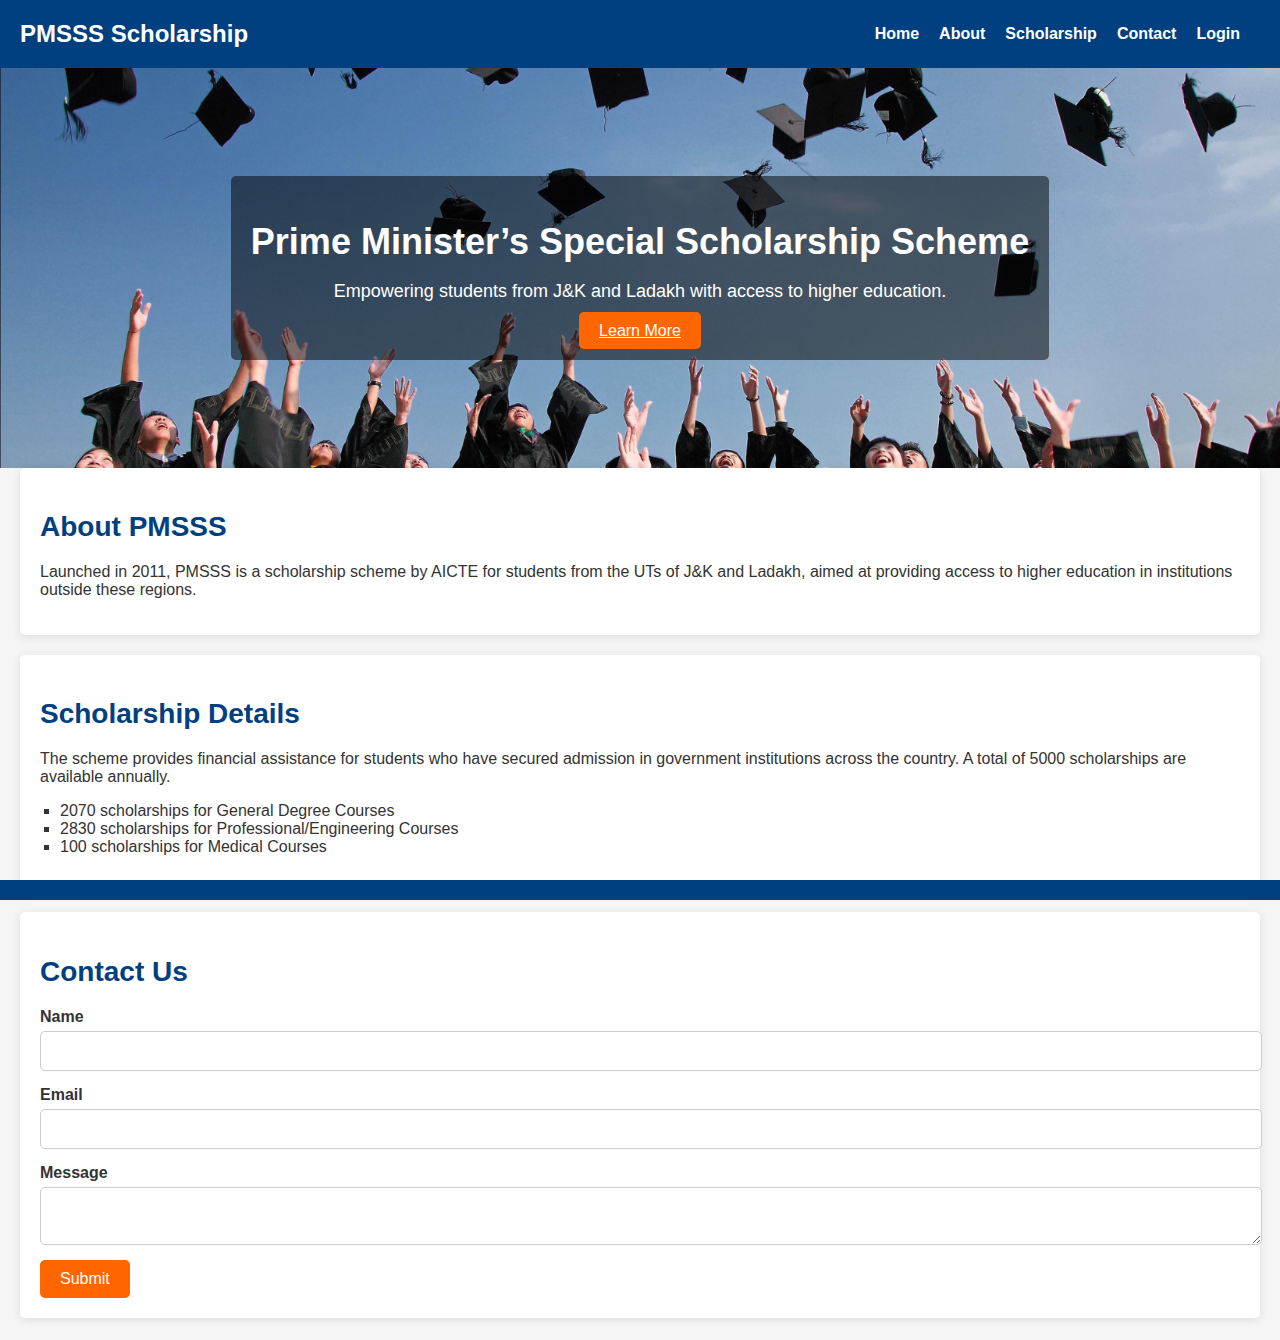
<file: index.html>
<!DOCTYPE html>
<html lang="en">
<head>
    <meta charset="UTF-8">
    <meta name="viewport" content="width=device-width, initial-scale=1.0">
    <title>PMSSS Scholarship Portal</title>
    <link rel="stylesheet" href="style.css">
</head>
<body>
    <header>
        <div class="logo">PMSSS Scholarship</div>
        <nav>
            <ul>
                <li><a href="#home">Home</a></li>
                <li><a href="#about">About</a></li>
                <li><a href="#scholarship">Scholarship</a></li>
                <li><a href="#contact">Contact</a></li>
                <li><a href="login.html">Login</a></li>            
            </ul>
        </nav>
    </header>

    <section id="home">
        <div class="hero">
            <div class="hero-text">
                <h1>Prime Minister’s Special Scholarship Scheme</h1>
                <p>Empowering students from J&K and Ladakh with access to higher education.</p>
                <a href=rates.html class="btn-primary">Learn More</a>
            </div>
        </div>
    </section>

    <section id="about">
        <div class="container">
           
            <h2>About PMSSS</h2>
            <p>Launched in 2011, PMSSS is a scholarship scheme by AICTE for students from the UTs of J&K and Ladakh, aimed at providing access to higher education in institutions outside these regions.</p>
        </div>
    </section>

    <section id="scholarship">
        <div class="container">
            <h2>Scholarship Details</h2>
            <p>The scheme provides financial assistance for students who have secured admission in government institutions across the country. A total of 5000 scholarships are available annually.</p>
            <ul>
                <li>2070 scholarships for General Degree Courses</li>
                <li>2830 scholarships for Professional/Engineering Courses</li>
                <li>100 scholarships for Medical Courses</li>
            </ul>
        </div>
    </section>

    <section id="contact">
        <div class="container">
            <h2>Contact Us</h2>
            <form>
                <label for="name">Name</label>
                <input type="text" id="name" name="name" required>

                <label for="email">Email</label>
                <input type="email" id="email" name="email" required>

                <label for="message">Message</label>
                <textarea id="message" name="message" required></textarea>

                <button type="submit" class="btn-primary">Submit</button>
            </form>
        </div>
    </section>

    <footer>
</file>
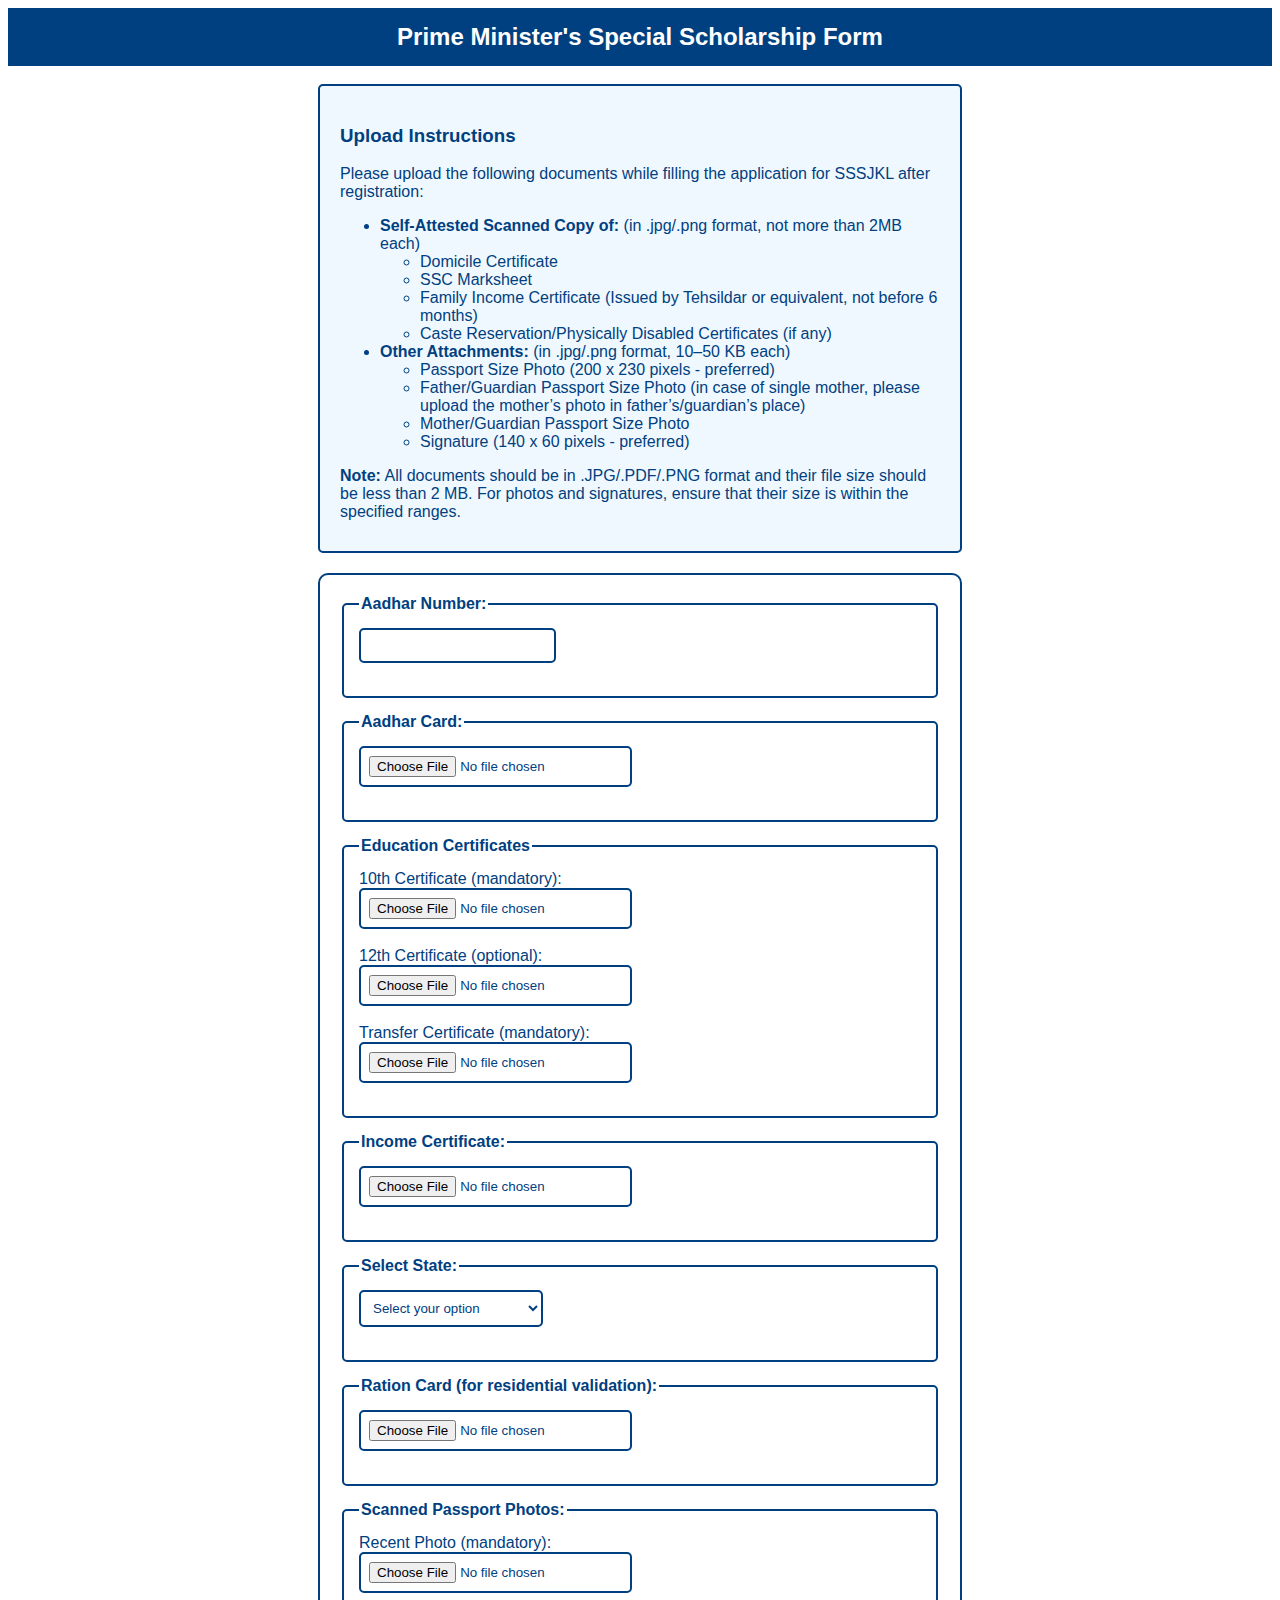
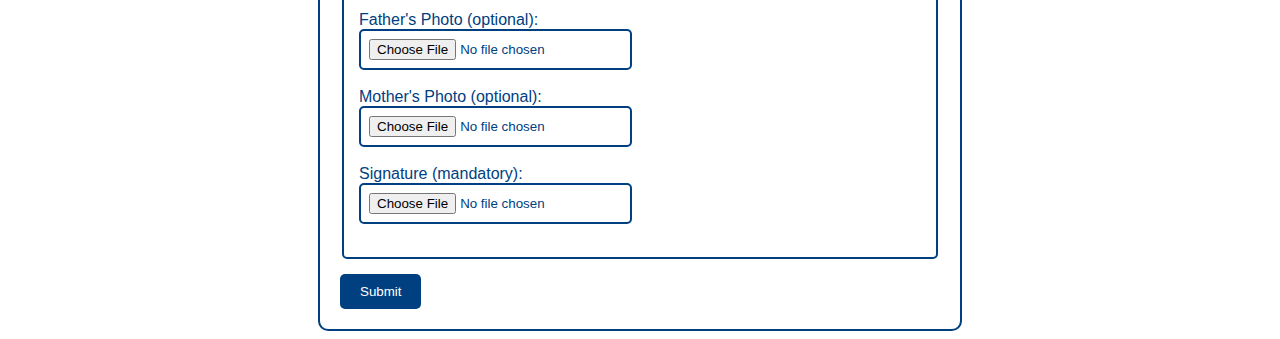
<file: Application.html>
<!DOCTYPE html>
<html lang="en">
<head>
    <meta charset="UTF-8">
    <meta name="viewport" content="width=device-width, initial-scale=1.0">
    <title>Scholarship Application Form</title>
    <style>
        /* General Background and Text Styling */
        body {
            background-color: white; /* White background */
            color: #004080; /* Blue text */
            font-family: Arial, sans-serif;
        }

        /* Styling for Input and Select Elements */
        input[type="text"],
        input[type="file"],
        select {
            border: 2px solid #004080; /* Blue border */
            border-radius: 5px;
            padding: 8px;
            box-sizing: border-box;
            background-color: white; /* White background for input fields */
            color: #004080; /* Blue text inside input fields */
        }

        /* Submit Button Styling */
        input[type="submit"] {
            background-color: #004080; /* Blue background for submit button */
            color: white; /* White text on the button */
            padding: 10px 20px;
            border: none;
            border-radius: 5px;
            cursor: pointer;
        }

        input[type="submit"]:hover {
            background-color: #003366; /* Darker blue on hover */
        }

        /* Styling for Fieldsets */
        fieldset {
            border: 2px solid #004080; /* Blue border for fieldsets */
            border-radius: 5px;
            padding: 15px;
            margin-bottom: 15px;
        }

        legend {
            color: #004080; /* Blue text for legends */
            font-weight: bold;
        }

        /* Header Strip */
        .header-strip {
            background-color: #004080; /* Blue background for header */
            padding: 15px;
            text-align: center;
            color: white; /* White text in header */
        }

        .header-strip h2 {
            margin: 0;
            font-size: 24px;
        }

        /* Centering the Form */
        form {
            max-width: 600px;
            margin: auto;
            padding: 20px;
            background-color: white; /* White form background */
            border-radius: 10px;
            border: 2px solid #004080; /* Blue border for the form */
        }

        /* Instructions Section */
        .instructions {
            max-width: 600px;
            margin: auto;
            padding: 20px;
            background-color: #f0f8ff; /* Light blue background for instructions */
            border: 2px solid #004080; /* Blue border for instructions */
            border-radius: 5px;
            margin-bottom: 20px;
        }

        .instructions h3 {
            color: #004080;
        }

        .instructions p {
            margin: 10px 0;
        }
    </style>
    <script>
        function validateFileSize(input) {
            const allowedExtensions = /(\.jpg|\.jpeg|\.png|\.pdf)$/i;
            const maxSize = 2 * 1024 * 1024; // 2 MB
            const files = input.files;

            for (let i = 0; i < files.length; i++) {
                const file = files[i];

                if (!allowedExtensions.exec(file.name)) {
                    alert('Invalid file type. Only .JPG, .JPEG, .PNG, .PDF are allowed.');
                    input.value = ''; // Clear the input
                    return false;
                }

                if (file.size > maxSize) {
                    alert('File size must be less than 2 MB.');
                    input.value = ''; // Clear the input
                    return false;
                }
            }
            return true;
        }

        function validatePhotoSignatureSize(input) {
            const maxSizeSmall = 50 * 1024; // 50 KB
            const maxSizeLarge = 2 * 1024 * 1024; // 2 MB
            const file = input.files[0];
            const id = input.id;

            if (id === 'recent_photo' || id === 'father_photo' || id === 'mother_photo' || id === 'signature') {
                if (file.size > maxSizeLarge) {
                    alert('File size must be less than 2 MB.');
                    input.value = ''; // Clear the input
                    return false;
                }

                // Specific checks for photo and signature
                if (id === 'recent_photo' || id === 'father_photo' || id === 'mother_photo') {
                    if (file.size > maxSizeSmall) {
                        alert('Passport size photo should be between 10–50 KB.');
                        input.value = ''; // Clear the input
                        return false;
                    }
                }

                if (id === 'signature') {
                    if (file.size > maxSizeSmall) {
                        alert('Signature size should be between 10–50 KB.');
                        input.value = ''; // Clear the input
                        return false;
                    }
                }
            }
            return true;
        }
    </script>
</head>
<body>

    <!-- Header with Blue Strip -->
    <div class="header-strip">
        <h2>Prime Minister's Special Scholarship Form</h2>
    </div>
<br>
    <!-- Instructions -->
    <div class="instructions">
        <h3>Upload Instructions</h3>
        <p>Please upload the following documents while filling the application for SSSJKL after registration:</p>
        <ul>
            <li><strong>Self-Attested Scanned Copy of:</strong> (in .jpg/.png format, not more than 2MB each)
                <ul>
                    <li>Domicile Certificate</li>
                    <li>SSC Marksheet</li>
                    <li>Family Income Certificate (Issued by Tehsildar or equivalent, not before 6 months)</li>
                    <li>Caste Reservation/Physically Disabled Certificates (if any)</li>
                </ul>
            </li>
            <li><strong>Other Attachments:</strong> (in .jpg/.png format, 10–50 KB each)
                <ul>
                    <li>Passport Size Photo (200 x 230 pixels - preferred)</li>
                    <li>Father/Guardian Passport Size Photo (in case of single mother, please upload the mother’s photo in father’s/guardian’s place)</li>
                    <li>Mother/Guardian Passport Size Photo</li>
                    <li>Signature (140 x 60 pixels - preferred)</li>
                </ul>
            </li>
        </ul>
        <p><strong>Note:</strong> All documents should be in .JPG/.PDF/.PNG format and their file size should be less than 2 MB. For photos and signatures, ensure that their size is within the specified ranges.</p>
    </div>

    <form action="tracker.html" method="get" enctype="multipart/form-data">

        <!-- Aadhar Number -->
        <fieldset>
            <legend>Aadhar Number:</legend>
            <input type="text" id="aadhar" name="aadhar" maxlength="12" required><br><br>
        </fieldset>

        <fieldset>
            <legend>Aadhar Card:</legend>
            <input type="file" id="aadhar_card" name="aadhar_card" accept=".pdf,.jpg,.jpeg,.png" required onchange="validateFileSize(this)"><br><br>
        </fieldset>
        <!-- Education Division -->
        <fieldset>
            <legend>Education Certificates</legend>

            <!-- 10th Certificate -->
            <label for="tenth_certificate">10th Certificate (mandatory):</label><br>
            <input type="file" id="tenth_certificate" name="tenth_certificate" accept=".pdf,.jpg,.jpeg,.png" required onchange="validateFileSize(this)"><br><br>

            <!-- 12th Certificate -->
            <label for="twelfth_certificate">12th Certificate (optional):</label><br>
            <input type="file" id="twelfth_certificate" name="twelfth_certificate" accept=".pdf,.jpg,.jpeg,.png" onchange="validateFileSize(this)"><br><br>

            <!-- Transfer Certificate -->
            <label for="tc_certificate">Transfer Certificate (mandatory):</label><br>
            <input type="file" id="tc_certificate" name="tc_certificate" accept=".pdf,.jpg,.jpeg,.png" required onchange="validateFileSize(this)"><br><br>
        </fieldset>

        <!-- Income Certificate -->
        <fieldset>
            <legend>Income Certificate:</legend>
            <input type="file" id="income_certificate" name="income_certificate" accept=".pdf,.jpg,.jpeg,.png" required onchange="validateFileSize(this)"><br><br>
        </fieldset>

        <!-- Residential State -->
        <fieldset>
            <legend>Select State:</legend>
            <select id="education_level" name="education_level" required>
                <option value="" disabled selected>Select your option</option>
                <option value="Jammu and Kashmir">JAMMU AND KASHMIR</option>
                <option value="Ladakh">LADAKH</option>
            </select><br><br>
        </fieldset>

        <!-- Ration Card -->
        <fieldset>
            <legend>Ration Card (for residential validation):</legend>
            <input type="file" id="ration_card" name="ration_card" accept=".pdf,.jpg,.jpeg,.png" required onchange="validateFileSize(this)"><br><br>
        </fieldset>

        <!-- Scanned Passport Photos -->
        <fieldset>
            <legend>Scanned Passport Photos:</legend>

            <!-- Student's Photo -->
            <label for="recent_photo">Recent Photo (mandatory):</label><br>
            <input type="file" id="recent_photo" name="recent_photo" accept=".jpg,.jpeg,.png" required onchange="validatePhotoSignatureSize(this)"><br><br>

            <!-- Father's Photo -->
            <label for="father_photo">Father's Photo (optional):</label><br>
            <input type="file" id="father_photo" name="father_photo" accept=".jpg,.jpeg,.png" onchange="validatePhotoSignatureSize(this)"><br><br>

            <!-- Mother's Photo -->
            <label for="mother_photo">Mother's Photo (optional):</label><br>
            <input type="file" id="mother_photo" name="mother_photo" accept=".jpg,.jpeg,.png" onchange="validatePhotoSignatureSize(this)"><br><br>

            <!-- Signature -->
            <label for="signature">Signature (mandatory):</label><br>
            <input type="file" id="signature" name="signature" accept=".jpg,.jpeg,.png" required onchange="validatePhotoSignatureSize(this)"><br><br>
        </fieldset>

        <!-- Form Submission -->
        <input type="submit" value="Submit">
    </form>

</body>
</html>
</file>
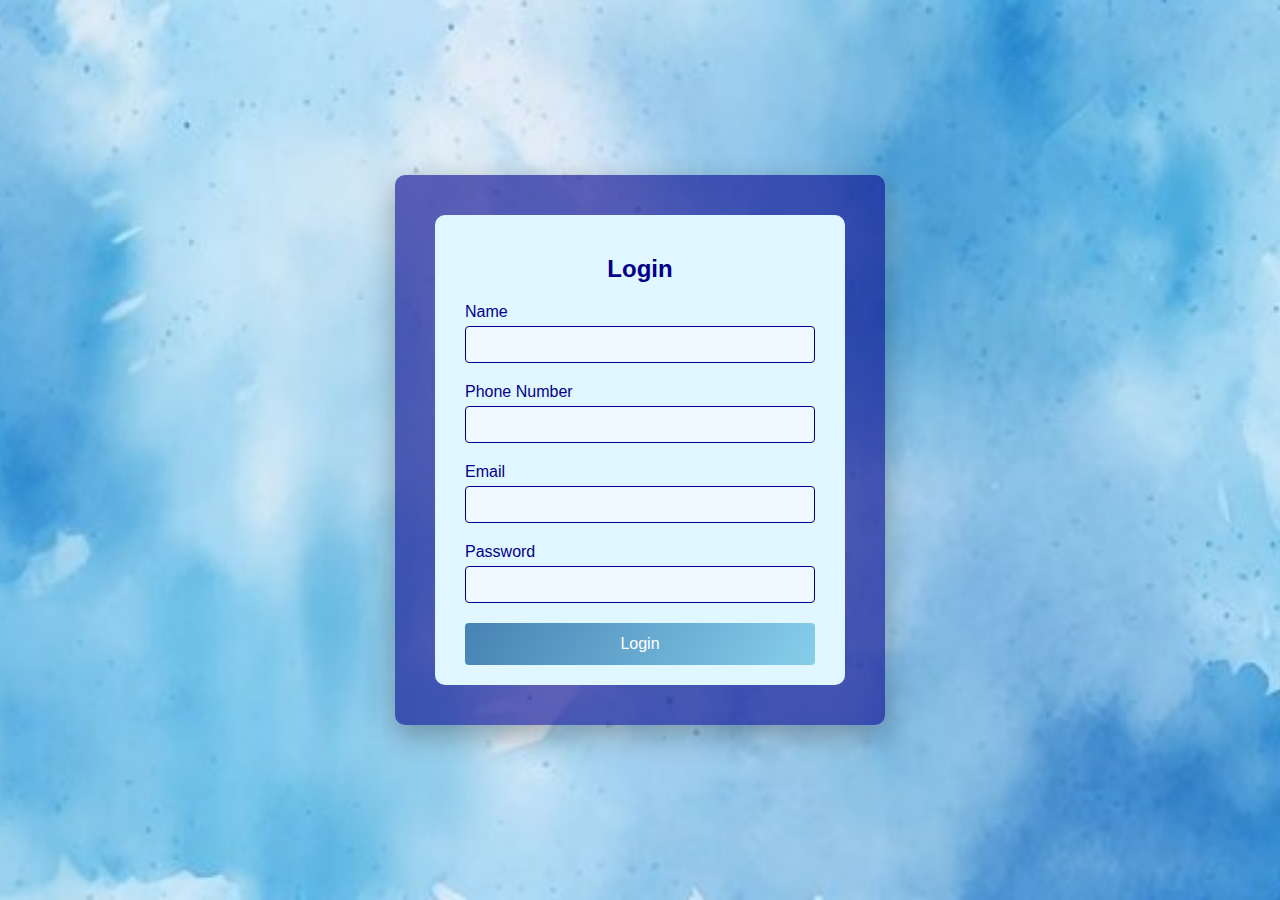
<file: login.html>
<!DOCTYPE html>
<html lang="en">
<head>
    <meta charset="UTF-8">
    <meta name="viewport" content="width=device-width, initial-scale=1.0">
    <title>Login Page</title>
    <link rel="stylesheet" href="lstyle.css">
</head>
<body>
    <div class="login-wrapper">
        <div class="login-container">
            <h2>Login</h2>
            <form id="loginForm">
                <div class="input-group">
                    <label for="name">Name</label>
                    <input type="text" id="name" name="name" required>
                </div>
                <div class="input-group">
                    <label for="phone">Phone Number</label>
                    <input type="tel" id="phone" name="phone" required>
                </div>
                <div class="input-group">
                    <label for="email">Email</label>
                    <input type="email" id="email" name="email" required>
                </div>
                <div class="input-group">
                    <label for="password">Password</label>
                    <input type="password" id="password" name="password" required>
                </div>
                <button type="submit">Login</button>
            </form>
        </div>
    </div>

    <script>
        // This function validates the login form and redirects to the application page
        function validateLogin(event) {
            event.preventDefault();  // Prevent the default form submission
            
            // You can add validation logic here if needed

            // Redirect to the application page
            window.location.href = "application.html";
        }

        // Attach the validateLogin function to the form's submit event
        document.getElementById("loginForm").addEventListener("submit", validateLogin);
    </script>
</body>
</html>
</file>
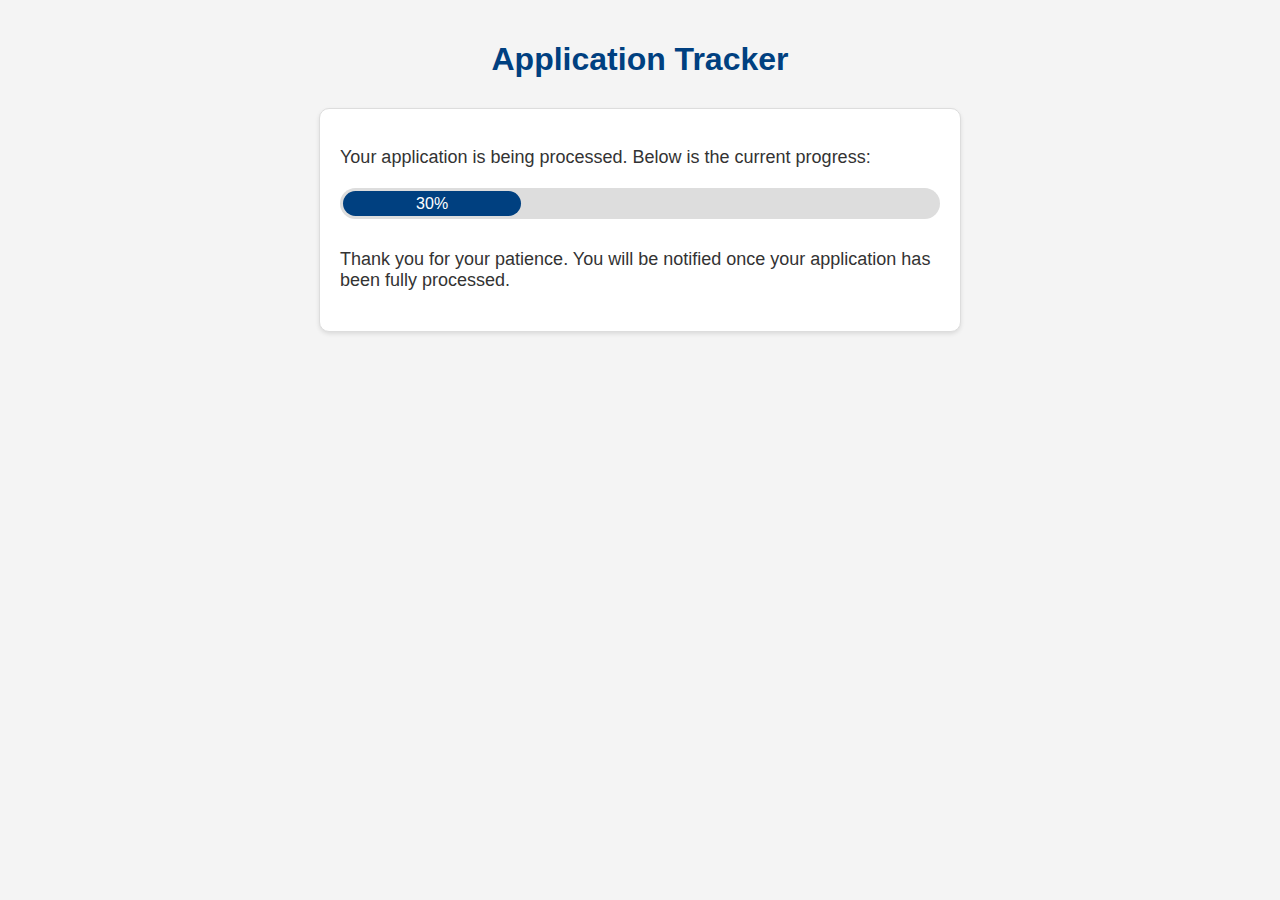
<file: tracker.html>
<!DOCTYPE html>
<html lang="en">
<head>
    <meta charset="UTF-8">
    <meta name="viewport" content="width=device-width, initial-scale=1.0">
    <title>Application Tracker</title>
    <style>
        body {
            font-family: Arial, sans-serif;
            background-color: #f4f4f4;
            color: #333;
            padding: 20px;
            margin: 0;
        }

        h1 {
            color: #004080; /* Blue color for the header */
            text-align: center;
            margin-bottom: 30px;
        }

        .tracker-container {
            max-width: 600px;
            margin: 0 auto;
            padding: 20px;
            background-color: #fff;
            border: 1px solid #ddd;
            border-radius: 10px;
            box-shadow: 0 2px 4px rgba(0, 0, 0, 0.1);
        }

        p {
            font-size: 18px;
            margin-bottom: 20px;
        }

        .progress-bar {
            background-color: #ddd;
            border-radius: 20px;
            padding: 3px;
            margin-bottom: 30px;
        }

        .progress {
            background-color: #004080; /* Blue color for progress bar */
            height: 25px;
            border-radius: 20px;
            width: 30%; /* Example progress percentage */
            color: white;
            text-align: center;
            line-height: 25px;
        }
    </style>
</head>
<body>
    <h1>Application Tracker</h1>
    <div class="tracker-container">
        <p>Your application is being processed. Below is the current progress:</p>
        <div class="progress-bar">
            <div class="progress">30%</div> <!-- Example progress value -->
        </div>
        <p>Thank you for your patience. You will be notified once your application has been fully processed.</p>
    </div>
</body>
</html>
</file>
<file: style.css>
/* General Styles */
body {
    font-family: 'Arial', sans-serif;
    margin: 0;
    padding: 0;
    background-color: #f5f5f5;
    color: #333;
}

header {
    background-color: #004080;
    padding: 20px;
    color: white;
    display: flex;
    justify-content: space-between;
    align-items: center;
    position: sticky;
    top: 0;
    z-index: 1000;
}

header .logo {
    font-size: 24px;
    font-weight: bold;
}

nav ul {
    list-style-type: none;
    margin: 0;
    padding: 0;
    display: flex;
}

nav ul li {
    margin-right: 20px;
}

nav ul li a {
    color: white;
    text-decoration: none;
    font-weight: bold;
}

nav ul li a:hover {
    text-decoration: underline;
}

.hero {
    background-image: url('download.jpg');
    background-size: cover;
    background-position: center;
    height: 400px;
    display: flex;
    align-items: center;
    justify-content: center;
    color: white;
    text-align: center;
}

.hero-text {
    background-color: rgba(0, 0, 0, 0.5);
    padding: 20px;
    border-radius: 5px;
}

.hero h1 {
    font-size: 36px;
    margin-bottom: 10px;
}

.hero p {
    font-size: 18px;
    margin-bottom: 20px;
}

.btn-primary {
    background-color: #ff6600;
    color: white;
    padding: 10px 20px;
    border: none;
    border-radius: 5px;
    cursor: pointer;
    font-size: 16px;
    transition: background-color 0.3s;
}

.btn-primary:hover {
    background-color: #e65c00;
}

.container {
    max-width: 1200px;
    margin: 0 auto;
    padding: 20px;
    background-color: white;
    border-radius: 5px;
    box-shadow: 0px 2px 10px rgba(0, 0, 0, 0.1);
    margin-bottom: 20px;
}

h2 {
    font-size: 28px;
    color: #004080;
    margin-bottom: 20px;
}

ul {
    list-style-type: square;
    padding-left: 20px;
}

form {
    display: flex;
    flex-direction: column;
}

form label {
    margin-bottom: 5px;
    font-weight: bold;
}

form input, form textarea {
    margin-bottom: 15px;
    padding: 10px;
    border-radius: 5px;
    border: 1px solid #ccc;
    font-size: 16px;
    width: 100%;
}

form button {
    align-self: flex-start;
}

footer {
    background-color: #004080;
    color: white;
    text-align: center;
    padding: 10px ;
    position: fixed;
    width: 100%;
    bottom: 0;
}
/* Hero Section */
.hero {
    background-image: url('Graduation.jpg'); /* Use the image as background */
    background-size: cover; /* Cover the entire section */
    background-position: center; /* Center the image */
    height: 400px; /* Adjust the height as needed */
    display: flex;
    align-items: center;
    justify-content: center;
    color: white;
    text-align: center;
}

.hero-text {
    background-color: rgba(0, 0, 0, 0.5); /* Semi-transparent background for readability */
    padding: 20px;
    border-radius: 5px;
}

.hero h1 {
    font-size: 36px;
    margin-bottom: 10px;
}

.hero p {
    font-size: 18px;
    margin-bottom: 20px;
}

.btn-primary {
    background-color: #ff6600;
    color: white;
    padding: 10px 20px;
    border: none;
    border-radius: 5px;
    cursor: pointer;
    font-size: 16px;
    transition: background-color 0.3s;
}

.btn-primary:hover {
    background-color: #e65c00;
}
</file>
<file: lstyle.css>
body {
    font-family: 'Segoe UI', Tahoma, Geneva, Verdana, sans-serif;
    margin: 0;
    padding: 0;
    display: flex;
    justify-content: center;
    align-items: center;
    height: 100vh;
    background: url('blue2.jpg') no-repeat center center/cover;
}

.login-wrapper {
    background: rgba(0, 0, 139, 0.6);
    padding: 40px;
    border-radius: 10px;
    box-shadow: 0 10px 30px rgba(0, 0, 0, 0.3);
}

.login-container {
    background-color: #e0f7ff;
    padding: 20px 30px;
    border-radius: 10px;
    text-align: center;
    width: 350px;
}

h2 {
    margin-bottom: 20px;
    color: #00008b;
}

.input-group {
    margin-bottom: 20px;
    text-align: left;
}

.input-group label {
    display: block;
    margin-bottom: 5px;
    color: #00008b;
}

.input-group input {
    width: 100%;
    padding: 10px;
    border: 1px solid #00008b;
    border-radius: 4px;
    box-sizing: border-box;
    background-color: #f0f8ff;
    color: #00008b;
}

button {
    width: 100%;
    padding: 12px;
    background-color: #4682b4;
    background-image: linear-gradient(120deg, #4682b4 0%, #87ceeb 100%);
    color: white;
    border: none;
    border-radius: 4px;
    font-size: 16px;
    cursor: pointer;
    transition: background 0.3s ease;
}

button:hover {
    background-image: linear-gradient(120deg, #87ceeb 0%, #4682b4 100%);
}
</file>
